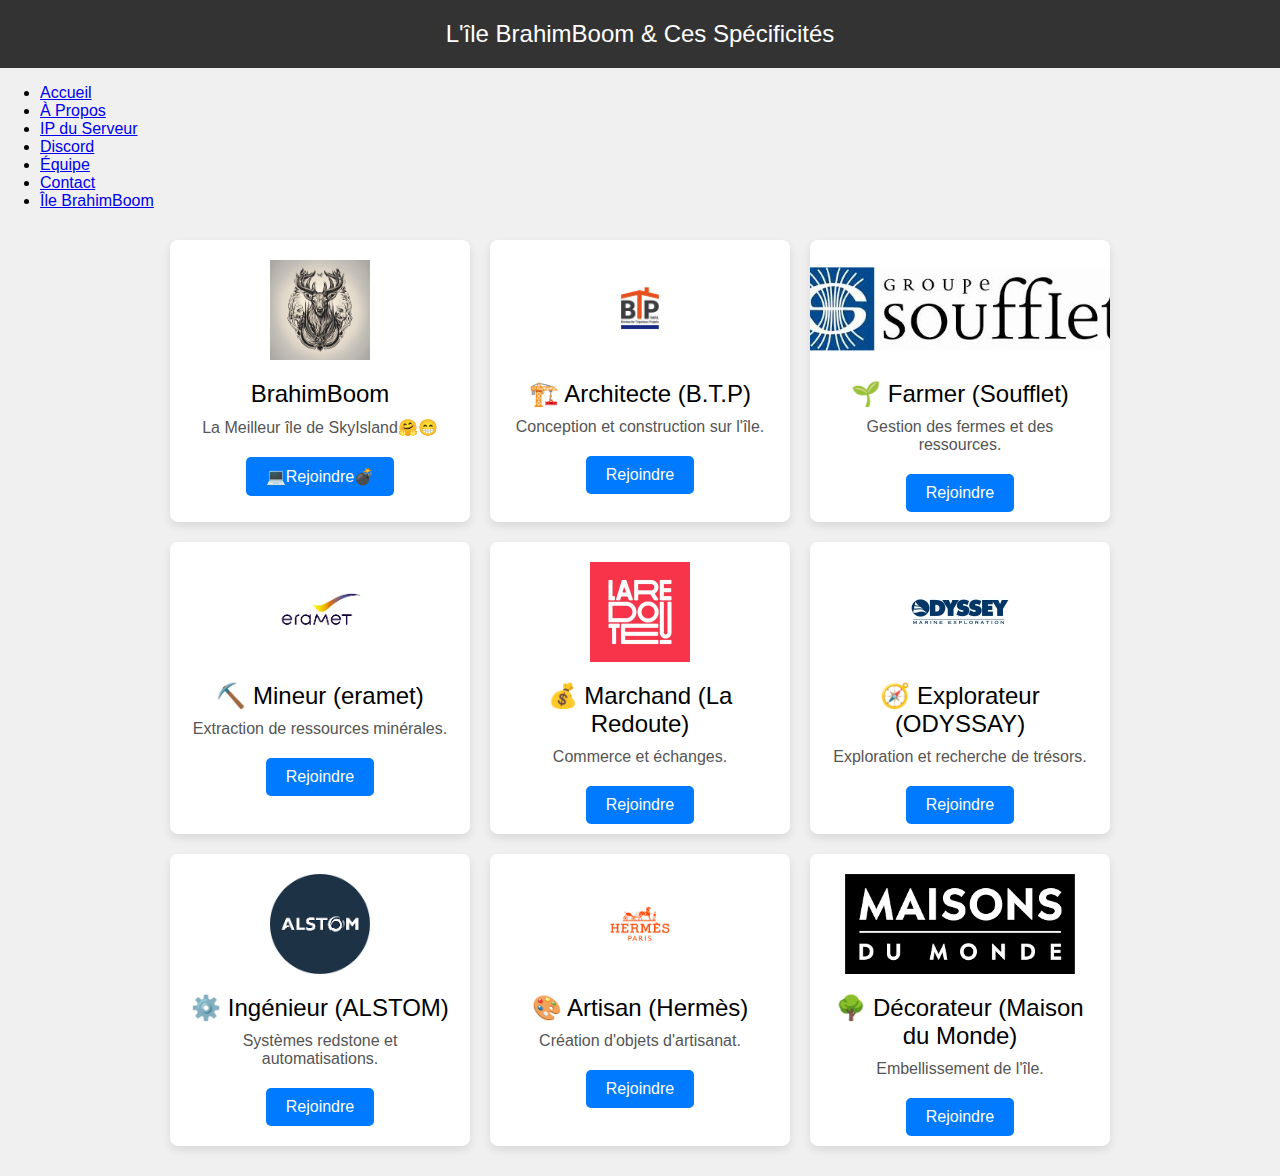
<file: brahimboom.html>
<!DOCTYPE html>
<html lang="fr">
<head>
    <meta charset="UTF-8">
    <meta name="viewport" content="width=device-width, initial-scale=1.0">
    <title>L'île BrahimBoom & Ces Spécificités</title>
    <style>
        body {
            font-family: Arial, sans-serif;
            background-color: #f0f0f0;
            margin: 0;
            padding: 0;
        }

        .header {
            background-color: #333;
            color: white;
            padding: 20px;
            text-align: center;
            font-size: 24px;
        }

        .navbar {
            list-style-type: none;
            margin: 0;
            padding: 0;
            overflow: hidden;
            background-color: #333;
        }

        .navbar li {
            float: left;
        }

        .navbar li a {
            display: block;
            color: white;
            text-align: center;
            padding: 14px 16px;
            text-decoration: none;
        }

        .navbar li a:hover {
            background-color: #111;
        }

        .container {
            display: flex;
            flex-wrap: wrap;
            justify-content: center;
            margin: 20px;
        }

        .card {
            background-color: #fff;
            border-radius: 8px;
            box-shadow: 0 4px 8px rgba(0, 0, 0, 0.1);
            margin: 10px;
            overflow: hidden;
            width: 300px;
            display: flex;
            flex-direction: column;
            align-items: center;
            padding-bottom: 10px;
        }

        .card img {
            height: 100px;
            width: auto;
            margin: 20px;
        }

        .card-content {
            text-align: center;
            padding: 0 20px;
            flex-grow: 1;
        }

        .card-title {
            font-size: 24px;
            margin: 0 0 10px 0;
        }

        .card-description {
            font-size: 16px;
            color: #555;
            margin-bottom: 10px;
        }

        .join-button {
            display: inline-block;
            padding: 10px 20px;
            margin-top: 10px;
            background-color: #007bff;
            color: white;
            border: none;
            border-radius: 5px;
            text-decoration: none;
            font-size: 16px;
            cursor: pointer;
            transition: background-color 0.3s ease;
        }

        .join-button:hover {
            background-color: #0056b3;
        }
    </style>
</head>
<body>
    <div class="header">
        L'île BrahimBoom & Ces Spécificités
    </div>
            <ul class="nav-links">
                <li><a href="index.html#home">Accueil</a></li>
                <li><a href="index.html#about">À Propos</a></li>
                <li><a href="index.html#ip">IP du Serveur</a></li>
                <li><a href="index.html#discord">Discord</a></li>
                <li><a href="index.html#team">Équipe</a></li>
                <li><a href="index.html#contact">Contact</a></li>
                <li><a href="brahimboom.html">Île BrahimBoom</a></li>
            </ul>

    
    <div class="container">
        <div class="card">
            <img src="image-brahimboom.jpeg" alt="Island">
            <div class="card-content">
                <div class="card-title">BrahimBoom</div>
                <div class="card-description">La Meilleur île de SkyIsland🤗😁</div>
                <a href="https://discord.gg/fknwkchfwE" class="join-button">💻Rejoindre💣</a>
            </div>
        </div>
        <!-- Architecte -->
        <div class="card">
            <img src="image-architecte.jpg" alt="Architecte">
            <div class="card-content">
                <div class="card-title">🏗️ Architecte (B.T.P)</div>
                <div class="card-description">Conception et construction sur l'île.</div>
                <a href="https://discord.gg/fknwkchfwE" class="join-button">Rejoindre</a>
            </div>
        </div>
        <!-- Farmer -->
        <div class="card">
            <img src="image-farmer.jpg" alt="Farmer">
            <div class="card-content">
                <div class="card-title">🌱 Farmer (Soufflet)</div>
                <div class="card-description">Gestion des fermes et des ressources.</div>
                <a href="https://discord.gg/GH8uDu74ET" class="join-button">Rejoindre</a>
            </div>
        </div>
        <!-- Mineur -->
        <div class="card">
            <img src="image-mineur.png" alt="Mineur">
            <div class="card-content">
                <div class="card-title">⛏️ Mineur (eramet)</div>
                <div class="card-description">Extraction de ressources minérales.</div>
                <a href="https://discord.gg/qmATQqKSu7" class="join-button">Rejoindre</a>
            </div>
        </div>
        <!-- Marchand -->
        <div class="card">
            <img src="image-marchand.jpg" alt="Marchand">
            <div class="card-content">
                <div class="card-title">💰 Marchand (La Redoute)</div>
                <div class="card-description">Commerce et échanges.</div>
                <a href="https://discord.gg/9eTAeJAnnT" class="join-button">Rejoindre</a>
            </div>
        </div>
        <!-- Explorateur -->
        <div class="card">
            <img src="image-explorateur.jpeg" alt="Explorateur">
            <div class="card-content">
                <div class="card-title">🧭 Explorateur (ODYSSAY)</div>
                <div class="card-description">Exploration et recherche de trésors.</div>
                <a href="https://discord.gg/SxhDSrvrWS" class="join-button">Rejoindre</a>
            </div>
        </div>
        <!-- Ingénieur -->
        <div class="card">
            <img src="image-ingénieur.png" alt="Ingénieur">
            <div class="card-content">
                <div class="card-title">⚙️ Ingénieur (ALSTOM)</div>
                <div class="card-description">Systèmes redstone et automatisations.</div>
                <a href="https://discord.gg/N5TkQ9ZHHX" class="join-button">Rejoindre</a>
            </div>
        </div>
        <!-- Artisan -->
        <div class="card">
            <img src="image-artisan.png" alt="Artisan">
            <div class="card-content">
                <div class="card-title">🎨 Artisan (Hermès)</div>
                <div class="card-description">Création d'objets d'artisanat.</div>
                <a href="https://discord.gg/sFsYdn2sRQ" class="join-button">Rejoindre</a>
            </div>
        </div>
        <!-- Décorateur -->
        <div class="card">
            <img src="image-décorateur.png" alt="Décorateur">
            <div class="card-content">
                <div class="card-title">🌳 Décorateur (Maison du Monde)</div>
                <div class="card-description">Embellissement de l'île.</div>
                <a href="https://discord.gg/rN6qrMEMk7" class="join-button">Rejoindre</a>
            </div>
        </div>
    </div>
</body>
</html>
</file>
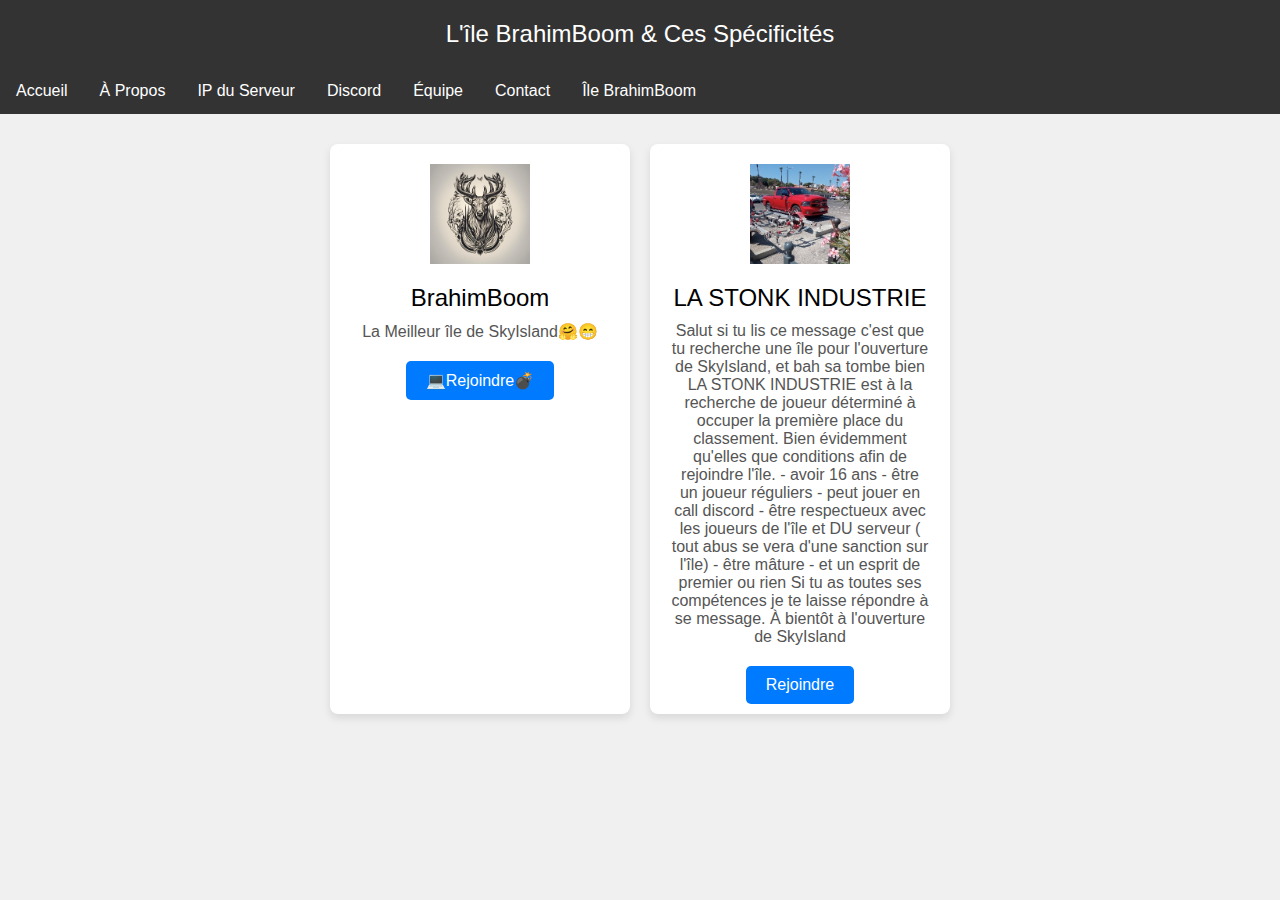
<file: oblist.html>
<!DOCTYPE html>
<html lang="fr">
<head>
    <meta charset="UTF-8">
    <meta name="viewport" content="width=device-width, initial-scale=1.0">
    <title>L'île BrahimBoom & Ces Spécificités</title>
    <style>
        body {
            font-family: Arial, sans-serif;
            background-color: #f0f0f0;
            margin: 0;
            padding: 0;
        }

        .header {
            background-color: #333;
            color: white;
            padding: 20px;
            text-align: center;
            font-size: 24px;
        }

        .navbar {
            list-style-type: none;
            margin: 0;
            padding: 0;
            overflow: hidden;
            background-color: #333;
        }

        .navbar li {
            float: left;
        }

        .navbar li a {
            display: block;
            color: white;
            text-align: center;
            padding: 14px 16px;
            text-decoration: none;
        }

        .navbar li a:hover {
            background-color: #111;
        }

        .container {
            display: flex;
            flex-wrap: wrap;
            justify-content: center;
            margin: 20px;
        }

        .card {
            background-color: #fff;
            border-radius: 8px;
            box-shadow: 0 4px 8px rgba(0, 0, 0, 0.1);
            margin: 10px;
            overflow: hidden;
            width: 300px;
            display: flex;
            flex-direction: column;
            align-items: center;
            padding-bottom: 10px;
        }

        .card img {
            height: 100px;
            width: auto;
            margin: 20px;
        }

        .card-content {
            text-align: center;
            padding: 0 20px;
            flex-grow: 1;
        }

        .card-title {
            font-size: 24px;
            margin: 0 0 10px 0;
        }

        .card-description {
            font-size: 16px;
            color: #555;
            margin-bottom: 10px;
        }

        .join-button {
            display: inline-block;
            padding: 10px 20px;
            margin-top: 10px;
            background-color: #007bff;
            color: white;
            border: none;
            border-radius: 5px;
            text-decoration: none;
            font-size: 16px;
            cursor: pointer;
            transition: background-color 0.3s ease;
        }

        .join-button:hover {
            background-color: #0056b3;
        }
    </style>
</head>
<body>
    <div class="header">
        L'île BrahimBoom & Ces Spécificités
    </div>
            <ul class="navbar">
                <li><a href="index.html#home">Accueil</a></li>
                <li><a href="index.html#about">À Propos</a></li>
                <li><a href="index.html#ip">IP du Serveur</a></li>
                <li><a href="index.html#discord">Discord</a></li>
                <li><a href="index.html#team">Équipe</a></li>
                <li><a href="index.html#contact">Contact</a></li>
                <li><a href="brahimboom.html">Île BrahimBoom</a></li>
            </ul>

    
    <div class="container">
        <div class="card">
            <img src="image-brahimboom.jpeg" alt="Island">
            <div class="card-content">
                <div class="card-title">BrahimBoom</div>
                <div class="card-description">La Meilleur île de SkyIsland🤗😁</div>
                <a href="https://discord.gg/fknwkchfwE" class="join-button">💻Rejoindre💣</a>
            </div>
        </div>
        <div class="card">
            <img src="nol.png" alt="Island">
            <div class="card-content">
                <div class="card-title">LA STONK INDUSTRIE</div>
                <div class="card-description">Salut si tu lis ce message c'est que tu recherche une île pour l'ouverture de SkyIsland, et bah sa tombe bien LA STONK INDUSTRIE est à  la recherche de joueur déterminé à occuper la première place du classement.

                    Bien évidemment qu'elles que conditions afin de rejoindre l'île.
                    
                    - avoir 16 ans
                    - être un joueur réguliers
                    - peut jouer en call discord
                    - être respectueux avec les joueurs de l'île et DU serveur ( tout abus se vera d'une sanction sur l'île)
                    - être mâture
                    - et un esprit de premier ou rien
                    
                    Si tu as toutes ses compétences je te laisse répondre à se message.
                    À bientôt à l'ouverture de SkyIsland </div>
                <a href="https://discord.gg/96KZQdratB" class="join-button">Rejoindre</a>
            </div>
        </div>
    </div>
</body>
</html>
</file>
